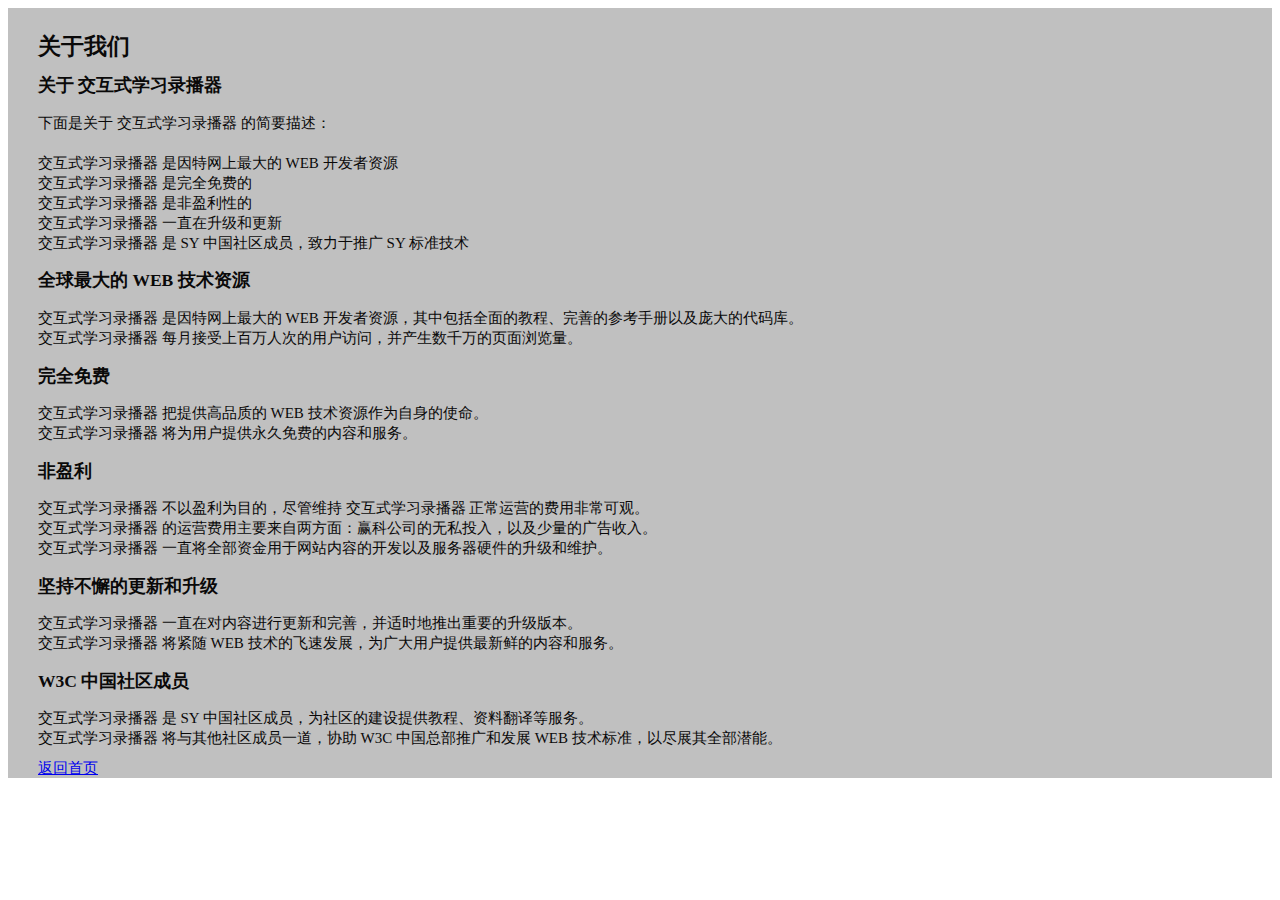
<file: about.html>
<!doctype html>
<html>
<head>
<meta charset="utf-8">
<title>无标题文档</title>
	<style>
		div{
			background: #C0C0C0;
			text-align: left;
			margin: auto;
			font-size: 15px;
			line-height: 20px;
			color:#0A0909 ;
			padding-top: 10px;
			padding-left: 30px }
	</style>
</head>

<body>
	<div>
	<h2>关于我们</h2>
	<h3>关于 交互式学习录播器</h3>
<p>下面是关于 交互式学习录播器 的简要描述：<br><br>
交互式学习录播器 是因特网上最大的 WEB 开发者资源<br>
交互式学习录播器 是完全免费的<br>
交互式学习录播器 是非盈利性的<br>
交互式学习录播器 一直在升级和更新<br>
交互式学习录播器 是 SY 中国社区成员，致力于推广 SY 标准技术<br>
<h3>全球最大的 WEB 技术资源</h3>
交互式学习录播器 是因特网上最大的 WEB 开发者资源，其中包括全面的教程、完善的参考手册以及庞大的代码库。<br>
交互式学习录播器 每月接受上百万人次的用户访问，并产生数千万的页面浏览量。</p>

<h3>完全免费</h3>
交互式学习录播器 把提供高品质的 WEB 技术资源作为自身的使命。<br>
交互式学习录播器 将为用户提供永久免费的内容和服务。<br>

<h3>非盈利</h3>
交互式学习录播器 不以盈利为目的，尽管维持 交互式学习录播器 正常运营的费用非常可观。<br>
交互式学习录播器 的运营费用主要来自两方面：赢科公司的无私投入，以及少量的广告收入。<br>
交互式学习录播器 一直将全部资金用于网站内容的开发以及服务器硬件的升级和维护。<br>

<h3>坚持不懈的更新和升级</h3>
交互式学习录播器 一直在对内容进行更新和完善，并适时地推出重要的升级版本。<br>
交互式学习录播器 将紧随 WEB 技术的飞速发展，为广大用户提供最新鲜的内容和服务。<br>

<h3>W3C 中国社区成员</h3>
交互式学习录播器 是 SY 中国社区成员，为社区的建设提供教程、资料翻译等服务。<br>
交互式学习录播器 将与其他社区成员一道，协助 W3C 中国总部推广和发展 WEB 技术标准，以尽展其全部潜能。<br>
	</div>
	<div>
<!--		<input type="button" name="fanhui" onclick="javascript:history.back(-1);" value = "返回首页">-->
			<a href="index.html" target="_top">返回首页</a>
	</div>
</body>
</html>
</file>
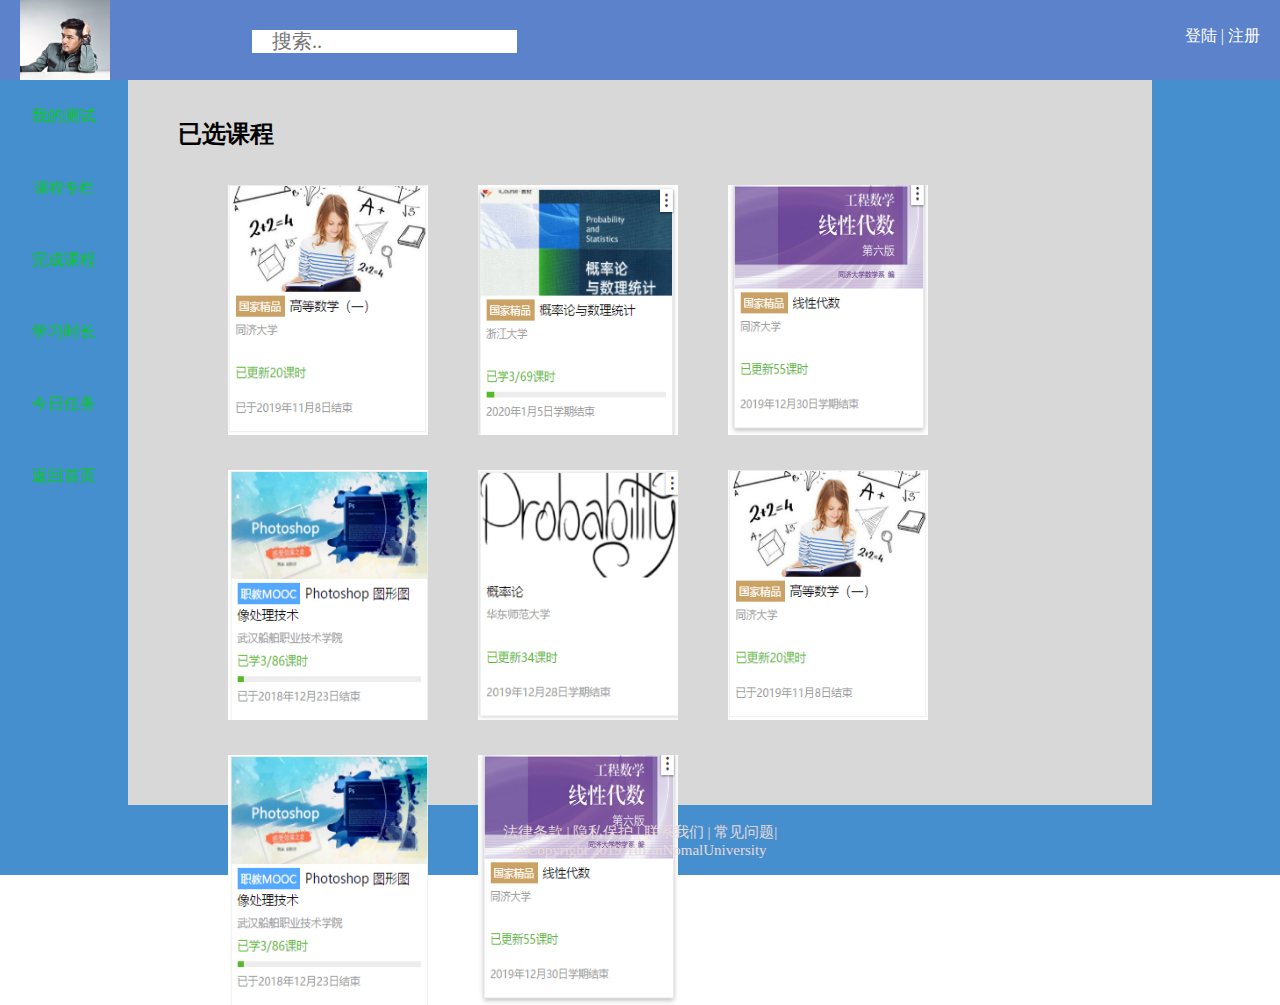
<file: center.html>
<!doctype html>
<html>

<head>
    <meta charset="utf-8">
    <title>个人中心</title>

    <style>
        /*设置整体*/
        * {
            padding: 0;
            margin: 0;
            font-family: "微软雅黑";
        }
        .content{
            width: 100%;
            margin: 0 auto;
        }
        .left {
            float: left;
			width: 10%;
            height: 725px;
            background-color:#458fce;
/*			background-image: linear-gradient(#458fce,#F1E5E5);*/
        }

        .left ul li {    
/*            color: #fff;*/
            text-align: center;
            line-height: 72px;
            cursor: pointer;
            /*光标显示成小手型*/
        }
		 .left ul li a{    
/*            color: #fff;*/
           color:#06CA1C;
        }

        .left ul li:hover {
/*            background: #74b0e2;*/
			background: #fff;
			
/*			点击后背景颜色*/
        }
		
/*
		.left ul li:hover a:hover{
			color:#000000;
			点击后字体颜色
		}
*/



        .right {
            float: left;
            width: 10%;
            height: 725px;
            background:#458fce;
/*			background-image: linear-gradient(#458fce,#F1E5E5);*/
        }

        .middle {
            float: left;
            width: 80%;
            height: 725px;
			background:#D8D8D8;
           
        }
        .cle{
            clear: both;
        }
     
        /*	设置底部布局*/
        .footer {
            text-align: center;
            /*		margin: 0px auto;*/
            /* position: absolute; */
            height: 70px;
            width: 100%;
            background:#458fce;

        }

        .footer .me {
			color: #E7DADA;
			padding-top: 18px; 
            margin: 0;
            vertical-align: middle;
            text-decoration: none;
            font-size: 15px;
        }

        .me a {
            color: #E7DADA;
        }


        /*设置header的div区*/
        .header {
            margin-bottom: 0;
            height: 80px;
            background:#5C82CB;
/*			background-image: linear-gradient(0deg,#458fce,#E0D5D5);*/
        }

        .header .learn {
            color: #fff;
            font-family: "aguafina-script";
            font-size: 30px;
            font-weight: 500;
            line-height: 80px;
            margin-left: 20px; 
            float: left;
            /*左浮动*/
        }

        /*设置daohang的div区*/
        .header .daohang {
            color: #fff;
            font-size: 30px;
            font-weight: 500;
            line-height: 80px;
            margin-left: 20px;
            /* display: inline-block; */
            float: left;
            /*左浮动*/
        }

        /*设置li标签里*/
        .header ul li {
            float: left;
            color: #fff;
			font-size: 22px;
            /* display: inline-block; */
            width: 112px;
            height: 80px;
            text-align: center;
            line-height: 80px;
            cursor: pointer;
            /*光标显示成小手型*/
        }

        /*细节调整*/
        ul li {
            list-style: none;
            /*li的小圆点去掉*/
        }

        .header ul li.first {
            margin-left: 30px;
            background: #5C82CB; 
        }

        /*设置a链接标签*/
        a {
            color: #fff;
            text-decoration: none;
        }

        /*设置导航添加hover事件*/
        .header ul li:hover {
            background: #74b0e2;
        }

        /*设置登录、注册按钮*/
        .header .login {
            float: right;
            color: #fff;
            line-height: 72px;
            margin-right: 20px;
        }
		
		/* 设置导航栏的搜索框样式 */
.header input[type=text] {
/*    float: right;*/
    padding-left: 15px;
    border: none;
    margin-top: 30px;
/*    margin-right: 16px;*/
    font-size: 20px;
	line-height: 10px;
	
	float: left;{
           
			font-size: 22px;
            /* display: inline-block; */
            width: 112px;
            height: 80px;
            text-align: center;
            line-height: 80px;
            
}
	
	/* 当屏幕宽度小于 600px 时，垂直堆叠显示菜单选项和搜索框 */
@media screen and (max-width: 600px) {
    .topnav a, .topnav input[type=text] {
        float: none;
        display: block;
        text-align: left;
        width: 100%;
        margin: 0;
        padding: 14px;
    }
    .topnav input[type=text] {
        border: 1px solid #ccc;
    }
}
    </style>
    <link href="css/leftnav.css" rel="stylesheet" type="text/css">
</head>
	
<body>
    <div class="header">
        <div class="daohang" >
			<img src="images/hu.jpg" style="float:left;" width="90" height="80" >
		</div>
<!--		<p>玉林师范学院</p>-->
        <ul>
            <li class="first"></li>
  			<input style="padding-left: 20px;" type="text" placeholder="搜索..">
        </ul>
        <div class="login">
            <span><a href="denglu.html">登陆</a></span>
            <span>|</span>
            <span><a href="zc.html">注册</a></span>
        </div>
    </div>
    <div class="content">
        <div class="left">
            <div class="school"></div>
            <ul>
              
                <!--	    	<li><a href="">播放/暂停</a></li>-->
                <li><a href="tiku.html">我的测试</a></li>
               
<!--                <li><a href="tanchuang.html">课程专栏</a></li>-->
		
				<section id="leftnav_focusimg">
					<aside id="left_nav">
					<div id="sidebar">
						<ul id="menu">
				<li><a href="">课程专栏</a>
					<div class="cms_submenu">
			<ul id="mmp">
						<div class="cmsmenuleft">
							<dl class="menu_recmend">
								<dt>热门课程</dt>
								<dd>
									<i><a target="_blank" href="">国家精品</a></i>
									<i><a target="_blank" href="">计算机</a></i>
									<i><a target="_blank" href="">外语</a></i>
									<i><a target="_blank" href="">理学</a></i>
									<i><a target="_blank" href="">工学</a></i>
									<i><a target="_blank" href="">经济管理</a></i>
									<i><a target="_blank" href="">心理学</a></i>
									<i><a target="_blank" href="">文史哲</a></i>
									<i><a target="_blank" href="">艺术设计</a></i>
									<i><a target="_blank" href="">医药卫生</a></i>
									<i><a target="_blank" href="">教育教学</a></i>
									<i><a target="_blank" href="">法学</a></i>
									<i><a target="_blank" href="">农林园艺</a></i>
									<i><a target="_blank" href="">考研</a></i>
									<i><a target="_blank" href="">名师专栏</a></i>
									
								</dd>
								<div class="clear"></div>
							</dl>
						</div>
						</ul>
						<div class="cmsmenuright">
							<dl class="menu_new">
								<dt>活动推荐</dt>
								<dd>
									<a href="">[精品课程]旅顺、金石滩、环市、发现王国纯玩四日游</a><br/>
									<a href=""> [优惠活动]2020年春节前网络直播课打六折</a><br/>
									<a href=""> [特价活动]2021年考研最新资料 </a><br/>
									<a href="">[考研精选]数学、政治、计算机、英语</a><br/>
									
								</dd>
							</dl>
						</div>

					</div>						
					</li>
				</ul>
			</div>	
		</aside>
		</section>

                <li><a href="luxiang.html">完成课程</a></li>
				 <li><a href="video.html">学习时长</a></li>
                <li><a href="yinpin.html">今日任务</a></li>
				<li><a href="index.html">返回首页</a></li>
				
            </ul>
        </div>
		
        <div class="middle">
			<div style="padding-left: 50px; padding-top: 20px; " >
				<br>
				<h2>已选课程</h2>
				<img src="images/A.png" style="float:left;padding-left: 50px;padding-top: 35px;" width="200" height="250" >
				<img src="images/B.png" style="float:left;padding-left: 50px;padding-top: 35px;" width="200" height="250" >
				<img src="images/C.png" style="float:left;padding-left: 50px;padding-top: 35px;" width="200" height="250" >
				<img src="images/D.png" style="float:left;padding-left: 50px;padding-top: 35px;" width="200" height="250" >
				<img src="images/E.png" style="float:left;padding-left: 50px;padding-top: 35px;" width="200" height="250" >
				<img src="images/A.png" style="float:left;padding-left: 50px;padding-top: 35px;" width="200" height="250" >
				<img src="images/D.png" style="float:left;padding-left: 50px;padding-top: 35px;" width="200" height="250" >
				<img src="images/C.png" style="float:left;padding-left: 50px;padding-top: 35px;" width="200" height="250" >
				
				
			</div>
  	
        </div>
		
		
        <div class="right">
            <div class="learn"></div>
        </div>
    </div>
    <div class="cle"></div>
    <div class="footer">
        <div class="me">
            <a href="">法律条款 </a>|
            <a href="">隐私保护 </a>|
            <a href="">联系我们 </a>|
            <a href="">常见问题</a>|
            <p>@Copyright 2019 YuLinNomalUniversity</p>
        </div>
    </div>
    <!--
	<div class="left" >
		style="background-image: url(images/2.jpg);height:500px;width:100px;float:right;"></div>
-->
	
	
</body>
	
	
	
</html>
</file>
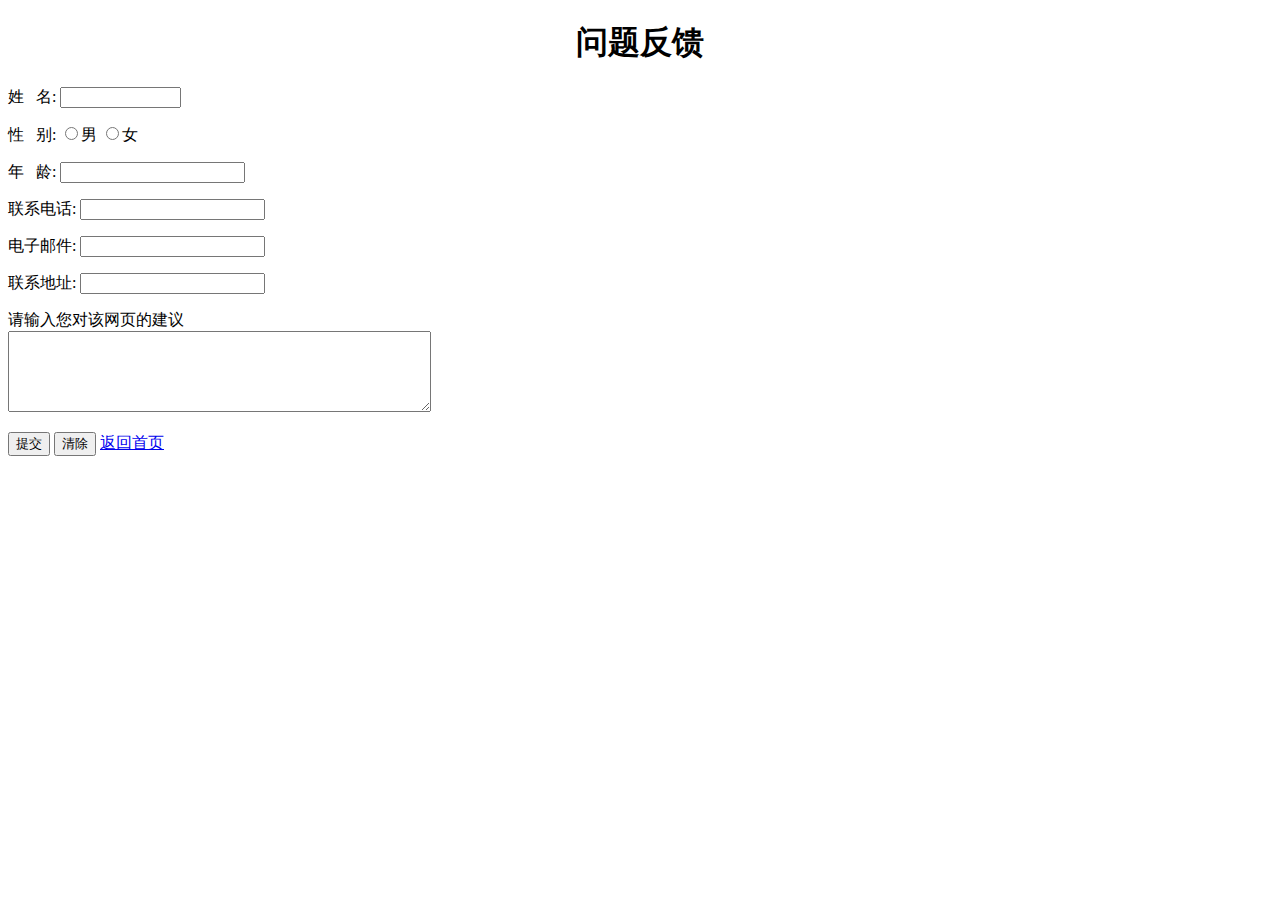
<file: fankui.html>
<!doctype html>
<html>
<head>
<meta charset="utf-8">
<title>反馈表单</title>
</head>
	
<body>
<h1 align="center">问题反馈</h1>
	
<form method="post">
	<p>姓&nbsp; &nbsp;名:
		<input type="text" class="txt" size="12" maxlength="20" name="username" />
	</p>
	<p>性&nbsp; &nbsp;别:
		<input type="radio" value="male" />男
		<input type="radio" value="female" />女
	</p>
	<p>年&nbsp; &nbsp;龄:
		<input type="text" class="txt" name="age" />
	</p>
	<p>联系电话:
		<input type="text" class="txt" name="te1" />
	</p>
	<p>电子邮件:
		<input type="text" class="txt" name="email" />
	</p>
  	<p>联系地址:
		<input type="text" class="txt" name="address" />
	</p>
	<p>
		请输入您对该网页的建议<br>
		<textarea name="yourwork" cols="50" rows="5"></textarea><br>
	</p>
	<p><button onclick="myFunction()">提交</button>
<!--		<input type="submit" name="submit" value="提交" class="but" />-->
		<input type="reset" name="reset" value="清除" class="but" />
<!--		<input type="button" name="fanhui" onclick="javascript:history.back(-1);" value = "返回首页">-->
			<a href="index.html" target="_top">返回首页</a>
<div>	
	<p id="demo" style="text-align: center;"></p>
	<script>
		function myFunction(){
		var x;
		var r=confirm("你确定要提交反馈吗？");
		if (r==true){
			x="你的反馈我们已收到，我们会尽快解决！";
		}
		else{
			x="已取消";
		}
		document.getElementById("demo").innerHTML=x;
		} 
	</script>
	</div>
	</p>
	
</form>
	
</body>
</html>
</file>
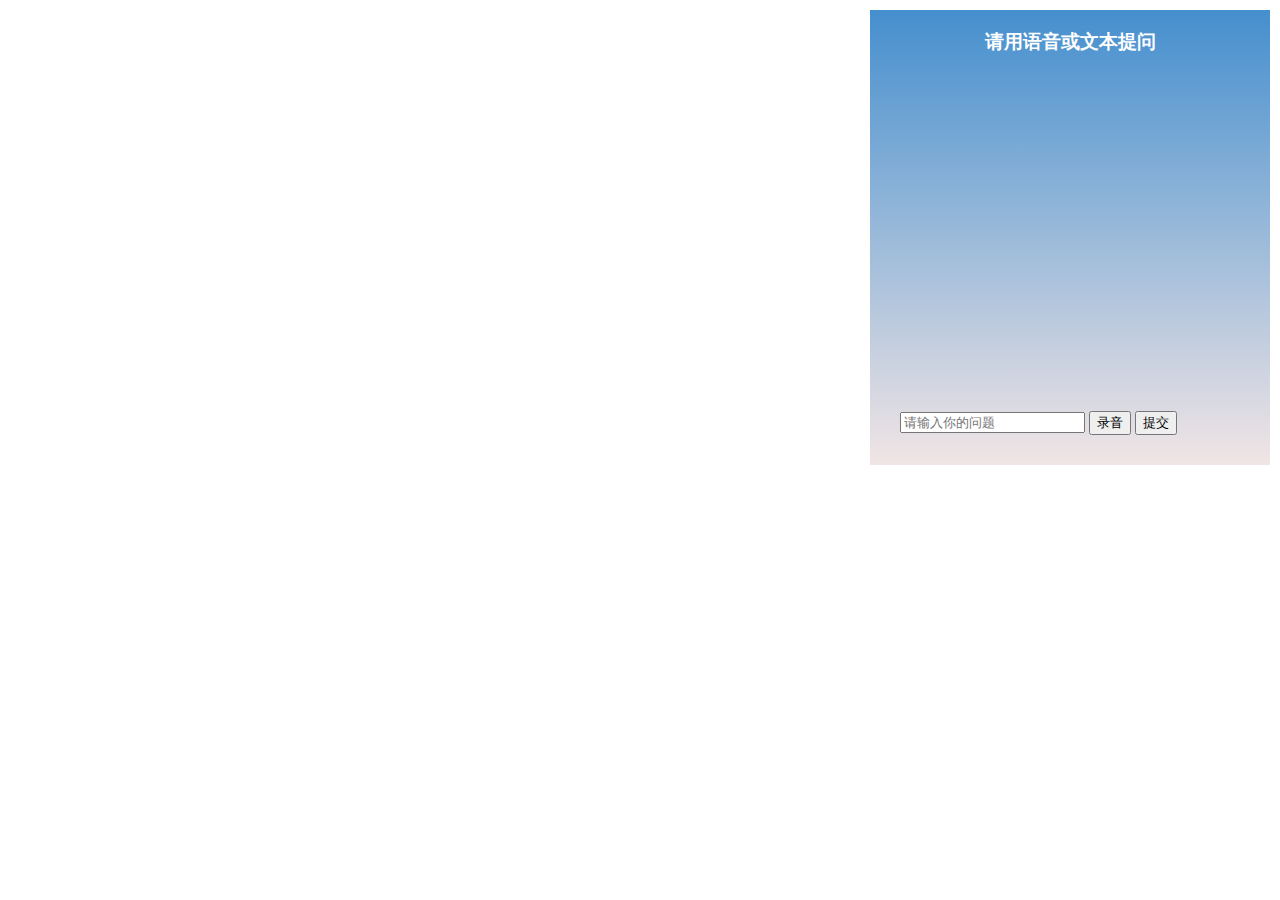
<file: luyin.html>
<!DOCTYPE html>
<html>
<script src="js/lu/recorder-core.js"></script>
<script src="js/lu/engine/mp3.js"></script>
<script src="js/lu/engine/mp3-engine.js"></script>
<script src="js/lu/extensions/waveview.js"></script>
<script src="js/in.js"></script>
<head>
    <meta http-equiv="Content-Type" content="text/html; charset=UTF-8">
    <title>语音文本提问</title>
<link href="css/lu.css" rel="stylesheet" type="text/css">
</head>

<body>
 
            <div class="ack">
                <h3>请用语音或文本提问</h3>
                <div class="massge" id="massge">

                </div>
                <div class="weben">
                    <form name="input" style="padding-left: 30px;font-size: 15px;">
                        <input type="text" name="qs" placeholder="请输入你的问题" id="qst">
                        <input type="button" value="录音" onclick="luyin()">
                        <input type="button" value="提交" onclick="sendAll()">
						
                        <p></p>

                    </form>
                </div>
            </div>
        
</body>
<script>
    // 录音
    var flage = true
    var luyin = function () {
        recOpen(
            function () {
                {
                    rec.start();
                    flage = false
                }
            }
        )
    }
    var luyinst = function () {
        recStop();
    }
    // 文字
    let left = false;
    var talk = document.getElementById('massge');
    let send = function () {
        let node = document.createElement('p');
        let div = document.createElement('div');
        div.className = 'wall';
        let textNode = document.createTextNode(document.getElementById('qst').value);
        node.appendChild(textNode);
        node.className = 'ltalk';
        div.appendChild(node);
        talk.appendChild(div);
        document.getElementById('qst').value = "";

    }
    let sendAll = function () {
        send();
        luyinst();

    }

</script>


</html>
</file>
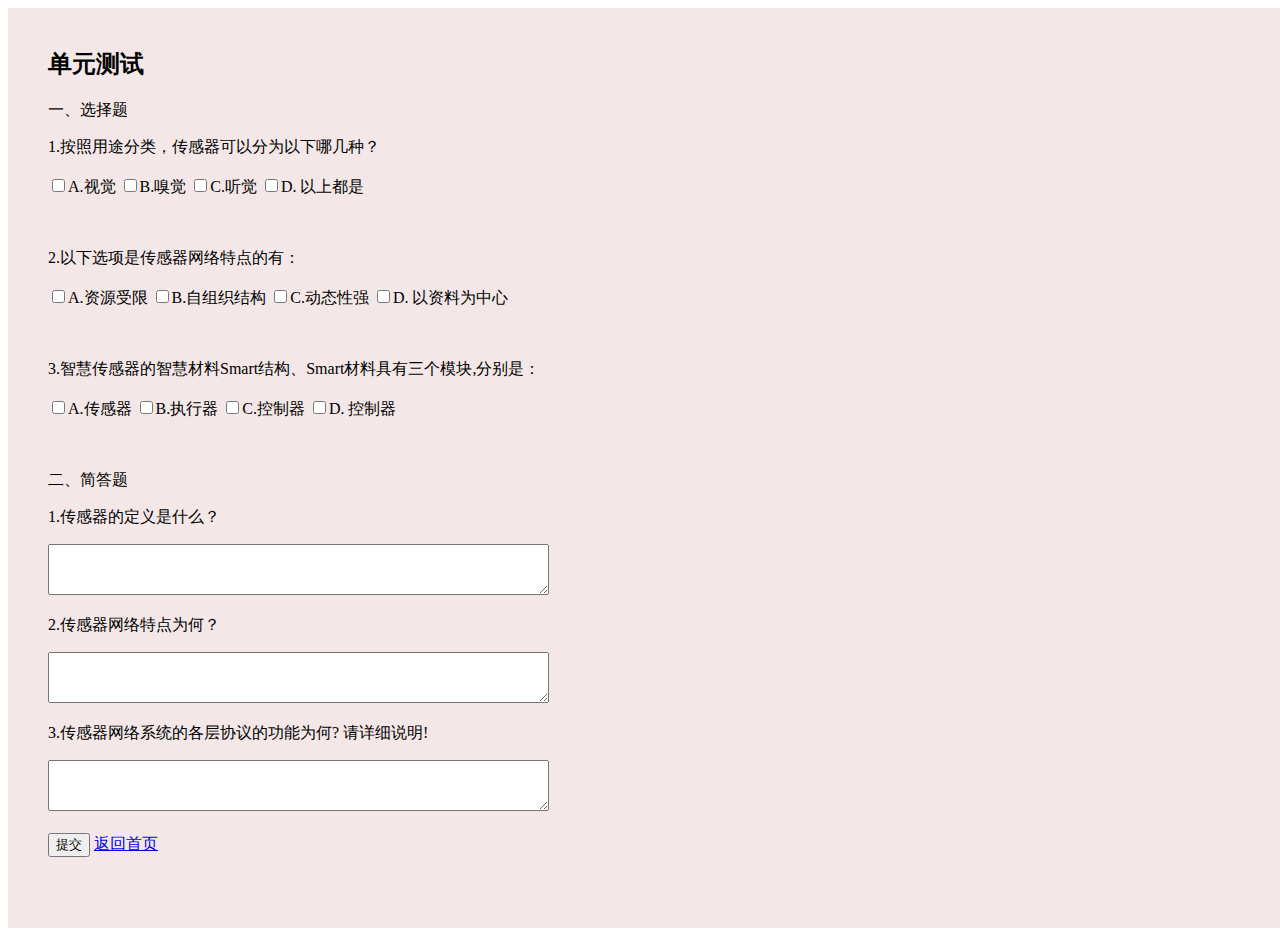
<file: tiku.html>
<!doctype html>
<html>
<head>
<meta charset="utf-8">
<title>单元测试</title>
</head>
	
	<style>
		.data{
		top: 30px;
		width: 100%;
		height: 900px;
		background:#F3E7E7;
		}
	</style>

<body>
	<div class="data" style="padding-left: 40px; padding-top: 20px;">
	<form  method="post">
		<h2>单元测试</h2>
		<p>一、选择题</p>
		<p>1.按照用途分类，传感器可以分为以下哪几种？<br><br>
			<input type="checkbox" name="wenti" value="A">A.视觉
			<input type="checkbox" name="wenti" value="B">B.嗅觉
			<input type="checkbox" name="wenti" value="C">C.听觉
			<input type="checkbox" name="wenti" value="D">D. 以上都是</p><br>
		
		<p>2.以下选项是传感器网络特点的有：<br><br>
			<input type="checkbox" name="wenti" value="A">A.资源受限
			<input type="checkbox" name="wenti" value="B">B.自组织结构
			<input type="checkbox" name="wenti" value="C">C.动态性强
			<input type="checkbox" name="wenti" value="D">D. 以资料为中心</p><br>
		
		<p>3.智慧传感器的智慧材料Smart结构、Smart材料具有三个模块,分别是：<br><br>
			<input type="checkbox" name="wenti" value="A">A.传感器
			<input type="checkbox" name="wenti" value="B">B.执行器
			<input type="checkbox" name="wenti" value="C">C.控制器
			<input type="checkbox" name="wenti" value="D">D. 控制器</p><br>
<!--
		<p>按照用途分类，传感器可以分为以下哪几种？<select name="wenti">
			<option value="A">A.视觉</option>
			<option value="A">B.嗅觉</option>
			<option value="A">C.听觉</option>
			<option value="A">D. 以上都是</option>
			</select>
		</p>
-->
		
		<p>二、简答题</p>
		<p>1.传感器的定义是什么？</p>	
		<tr><td><textarea name="ques" rows="3" cols="60"></textarea></td></tr><br>
		<p>2.传感器网络特点为何？</p>	
		<tr><td><textarea name="ques" rows="3" cols="60"></textarea></td></tr><br>
		<p>3.传感器网络系统的各层协议的功能为何? 请详细说明!</p>	
		<tr><td><textarea name="ques" rows="3" cols="60"></textarea></td></tr><br>
		
		
		<br><button onclick="myFunction()">提交</button>
<!--		<input type="button" name="fanhui" onclick="javascript:history.back(-1);" value = "返回个人中心"/>-->
		  <a href="index.html" target="_top">返回首页</a>
<!--		<a href="index.html">返回首页</a>-->
<!--	     <button onclick="Back()">返回</button>-->
	</form>
		
		<p id="demo" style="text-align: center;"></p>
<script>
function myFunction(){
	var x;
	var r=confirm("你确定要提交问题吗？");
	if (r==true){
		x="提交成功!";
	}
	else{
		x="已取消";
	}
	document.getElementById("demo").innerHTML=x;
}
</script>
</div>
</body>
</html>
</file>
<file: css/leftnav.css>
@charset "utf-8";
/* CSS Document */
#menu{
	width: 100%;
	margin: 0;
/*	padding:8px 0;*/
	font-family: "微软雅黑";
	}
#menu li {
/*	float:left;*/
/*	width: 100%;*/
/*	color:aquamarine;*/
	display:block;
	text-align:center;
	padding-left:0px;
	background: #458fce;
/*	未点击时课程专栏颜色*/
	position: relative;
	border-bottom:#ffeef4 0px solid;
	height: 72px;
	vertical-align:middle;
	}
#menu li :hover{
	background: #fff;
/*	点击后课程专栏的背景颜色*/
}

#menu li a{
	color: #06CA1C;
	font-size: 15px;
	display:block;
	outline:0;
	text-decoration: none;
	line-height:72px;
/*	课程专栏字体高度*/
}
#left li:hover a{
	color:#000000;
/*	点击时课程专栏字体颜色*/
}
#menu li:hover a{
	color:#000000;
/*	点击时课程专栏字体颜色*/
}
#menu li:hover div a {
	font-size: 12px; 
	color: #3B4053;
	line-height:16px;
}
#menu li:hover div a:hover{
	color: #CC0000;
/*	点击后字体颜色*/
}
#menu li:hover .cms_submenu {
	left:152px;
/*	侧边框距离左边距*/
	top:0;
}
.cms_submenu{
	float:left;
	position: absolute;
	left:-999em;
	text-align:left;
	border-left:4px solid #0099FF;
	border-top:2px solid #0099FF;
	border-bottom:2px solid #0099FF;
	border-right:2px solid #0099FF;
	width: 500px;
	background: #fff;
	padding:5px 0 5px;
	z-index: 190;
}
.cmsmenuleft{
	float: left;
	width:500px;
	color: #ccc; 
	padding:5px;
	z-index: 190;
	}

.cmsmenuright{
	float: left;
	width:500px;
	color: #ccc; 
	padding:5px;
	z-index: 190;
	}
.cmsmenuleft dt, .cmsmenuright dt {
	font-weight: bold;
	color: #0099FF;
/*	margin:5px 0;*/
	padding:2px 0 3px 10px;
	text-align:left;
}
.menu_recommend dd{
	padding-left:8px;
/*	方框内字体距离左边距*/
	line-height: 0px;
}

.menu_new dd{
	padding-left:8px;
/*	方框内字体距离左边距*/
	line-height: 15px;
}
.cmsmenuleft dd i {
	float:left;
	padding:0 8px;
	margin: 3px 0;
	white-space: nowrap;
	border-right:1px solid #ccc;
}
</file>
<file: css/lu.css>
@charset "utf-8";
/* CSS Document */

.ack {
	float: right;
    width: 400px;
    margin: 0 0 0 5px;
    background-image: linear-gradient(#458fce,#F1E5E5);
    border: 2px solid white;
	padding-bottom: 15px;
    }

.ack h3 {
	width: 400px;
	height: 5vw;
    text-align: center;
    color: white;
        }

.massge {
	padding-right: 8vw;
    height: 300px;
    color: white;
    overflow-y: auto;
       }
/*录音条*/
.massge audio {
    height: 35px;
    width: 350px;
	background:#EDEDED;
	padding-top: 0px;
}
</file>
